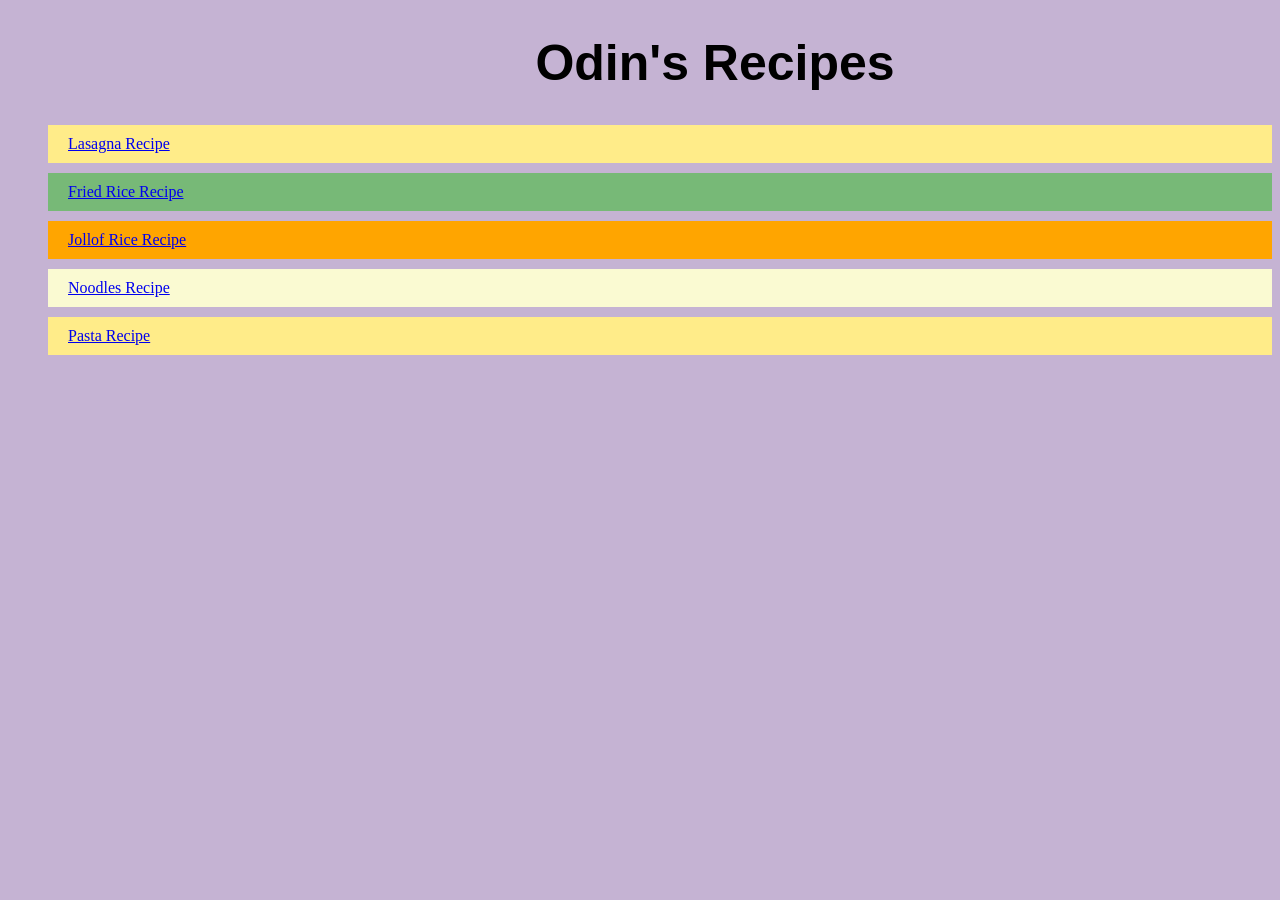
<file: index.html>
<!DOCTYPE html>
<html lang="en">
<head>
    <meta charset="UTF-8">
    <meta name="viewport" content="width=device-width, initial-scale=1.0">
    <link rel="stylesheet" href="index.css">
    <title>Recipes Website</title>
</head>
<body>
    <h1>Odin's Recipes</h1>
    <ol>
        <li id="lasagna"><a href="Recipes/lasagna.html">Lasagna Recipe</a></li>
        <li id="fried-rice"><a href="Recipes/fried-rice.html">Fried Rice Recipe</a></li>
        <li id="jollof-rice"><a href="Recipes/jollof-rice.html">Jollof Rice Recipe</a></li>
        <li id="noodles"><a href="Recipes/noodles.html">Noodles Recipe</a></li>
        <li id="pasta"><a href="Recipes/pasta.html">Pasta Recipe</a></li>
    </ol>
</body>
</html>
</file>
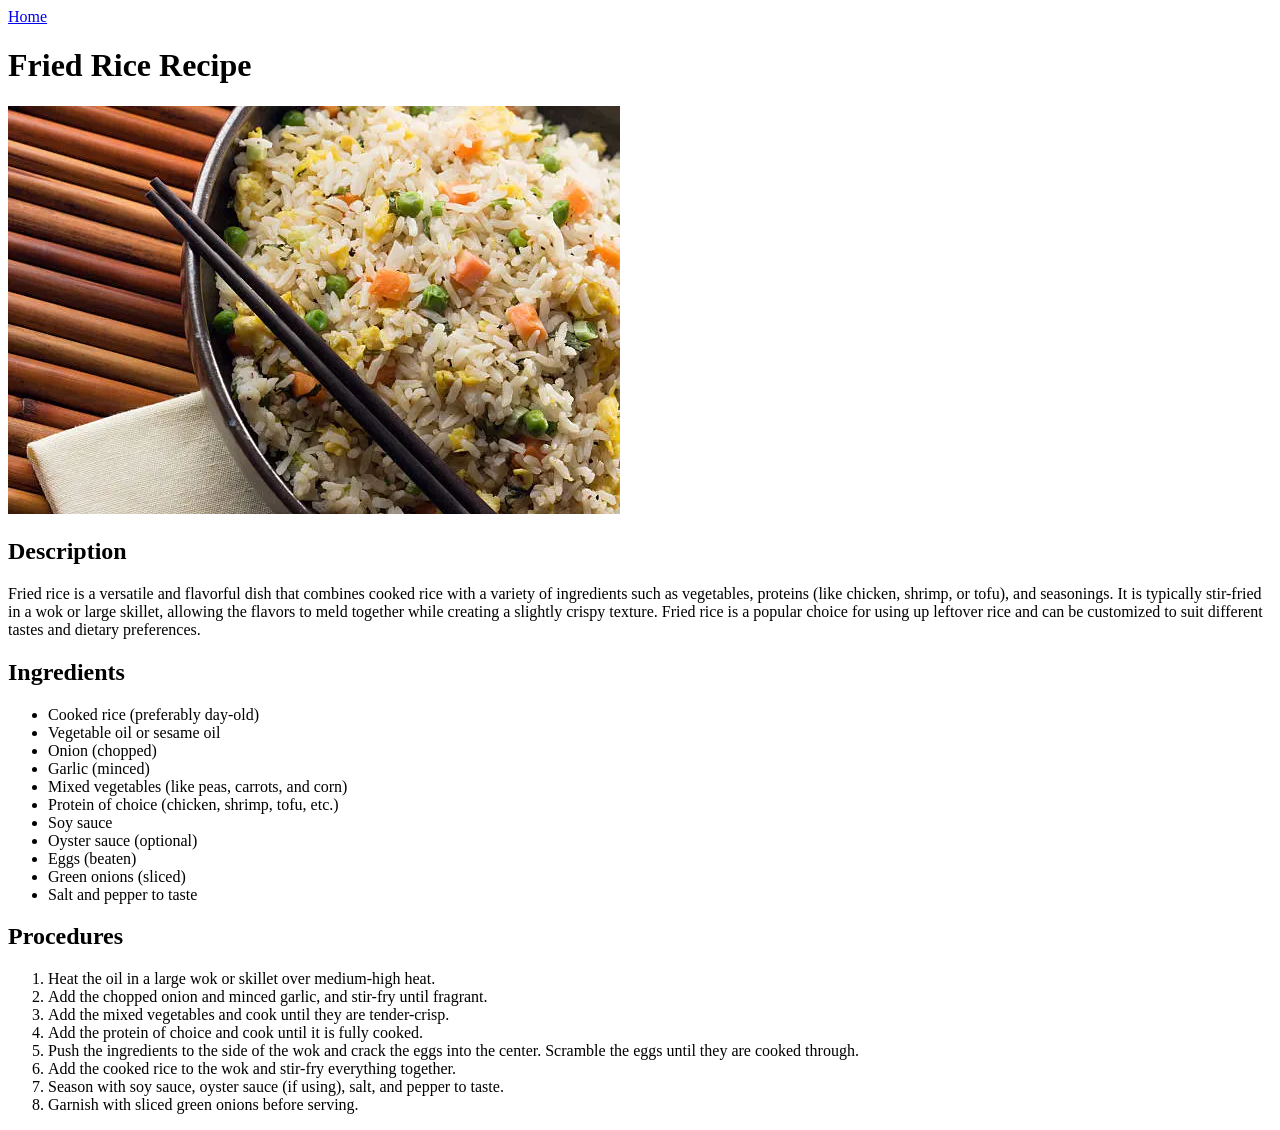
<file: Recipes/fried-rice.html>
<!DOCTYPE html>
<html lang="en">
<head>
    <meta charset="UTF-8">
    <meta name="viewport" content="width=device-width, initial-scale=1.0">
    <title>Fried Rice Recipe</title>
</head>
<body>
    <a href="../index.html">Home</a>
    <h1>Fried Rice Recipe</h1>
    <img src="Recipes-Pics/fried-rice.png" alt="fried rice"/>
    <h2>Description</h2>
    <p>
        Fried rice is a versatile and flavorful dish that combines cooked rice with a variety of ingredients such as vegetables, 
        proteins (like chicken, shrimp, or tofu), and seasonings. It is typically stir-fried in a wok or large skillet, 
        allowing the flavors to meld together while creating a slightly crispy texture. Fried rice is a popular choice for 
        using up leftover rice and can be customized to suit different tastes and dietary preferences.
    </p>
    <h2>Ingredients</h2>    
    <ul>
        <li>Cooked rice (preferably day-old)</li>
        <li>Vegetable oil or sesame oil</li>
        <li>Onion (chopped)</li>
        <li>Garlic (minced)</li>
        <li>Mixed vegetables (like peas, carrots, and corn)</li>
        <li>Protein of choice (chicken, shrimp, tofu, etc.)</li>
        <li>Soy sauce</li>
        <li>Oyster sauce (optional)</li>
        <li>Eggs (beaten)</li>
        <li>Green onions (sliced)</li>
        <li>Salt and pepper to taste</li>
    </ul>
    <h2>Procedures</h2>
    
    <ol>
        <li>Heat the oil in a large wok or skillet over medium-high heat.</li>
        <li>Add the chopped onion and minced garlic, and stir-fry until fragrant.</li>
        <li>Add the mixed vegetables and cook until they are tender-crisp.</li>
        <li>Add the protein of choice and cook until it is fully cooked.</li>
        <li>Push the ingredients to the side of the wok and crack the eggs into the center. Scramble the eggs until they are cooked through.</li>
        <li>Add the cooked rice to the wok and stir-fry everything together.</li>
        <li>Season with soy sauce, oyster sauce (if using), salt, and pepper to taste.</li>
        <li>Garnish with sliced green onions before serving.</li>
    </ol>
</body>
</html>
</file>
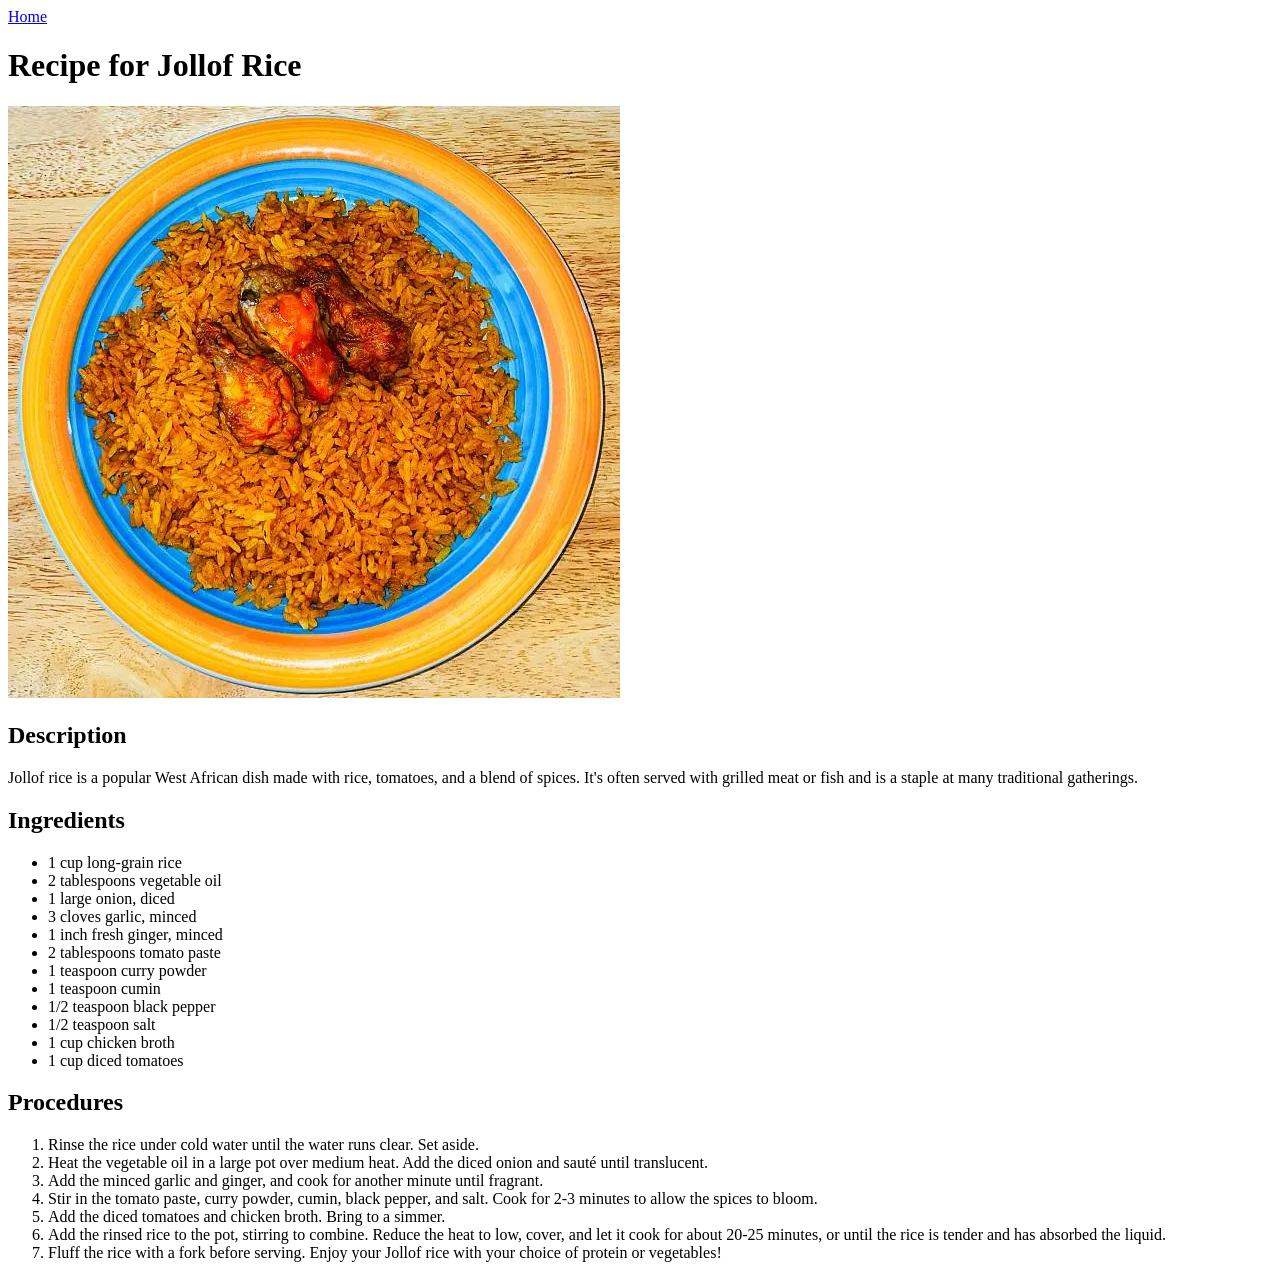
<file: Recipes/jollof-rice.html>
<!DOCTYPE html>
<html lang="en">
<head>
    <meta charset="UTF-8">
    <meta name="viewport" content="width=device-width, initial-scale=1.0">
    <title>Jollof-Recipe</title>
</head>
<body>
    <a href="../index.html">Home</a>
    <h1>Recipe for Jollof Rice</h1>
    <img src="Recipes-Pics/jollof-rice.png" alt="jollof rice"/>
    <h2>Description</h2>
    <p>
        Jollof rice is a popular West African dish made with rice, tomatoes, 
        and a blend of spices. 
        It's often served with grilled meat or fish and is a staple at many traditional gatherings.
    </p>
    <h2>Ingredients</h2>
    <ul>
        <li>1 cup long-grain rice</li>
        <li>2 tablespoons vegetable oil</li>
        <li>1 large onion, diced</li>
        <li>3 cloves garlic, minced</li>
        <li>1 inch fresh ginger, minced</li>
        <li>2 tablespoons tomato paste</li>
        <li>1 teaspoon curry powder</li>
        <li>1 teaspoon cumin</li>
        <li>1/2 teaspoon black pepper</li>
        <li>1/2 teaspoon salt</li>
        <li>1 cup chicken broth</li>
        <li>1 cup diced tomatoes</li>
    </ul>
    <h2>Procedures</h2>
    <ol>
        <li>Rinse the rice under cold water until the water runs clear. Set aside.</li>
        <li>Heat the vegetable oil in a large pot over medium heat. Add the diced onion and sauté until translucent.</li>
        <li>Add the minced garlic and ginger, and cook for another minute until fragrant.</li>
        <li>Stir in the tomato paste, curry powder, cumin, black pepper, and salt. Cook for 2-3 minutes to allow the spices to bloom.</li>
        <li>Add the diced tomatoes and chicken broth. Bring to a simmer.</li>
        <li>Add the rinsed rice to the pot, stirring to combine. Reduce the heat to low, cover, and let it cook for about 20-25 minutes, or until the rice is tender and has absorbed the liquid.</li>
        <li>Fluff the rice with a fork before serving. Enjoy your Jollof rice with your choice of protein or vegetables!</li>
    </ol>
</body>
</html>
</file>
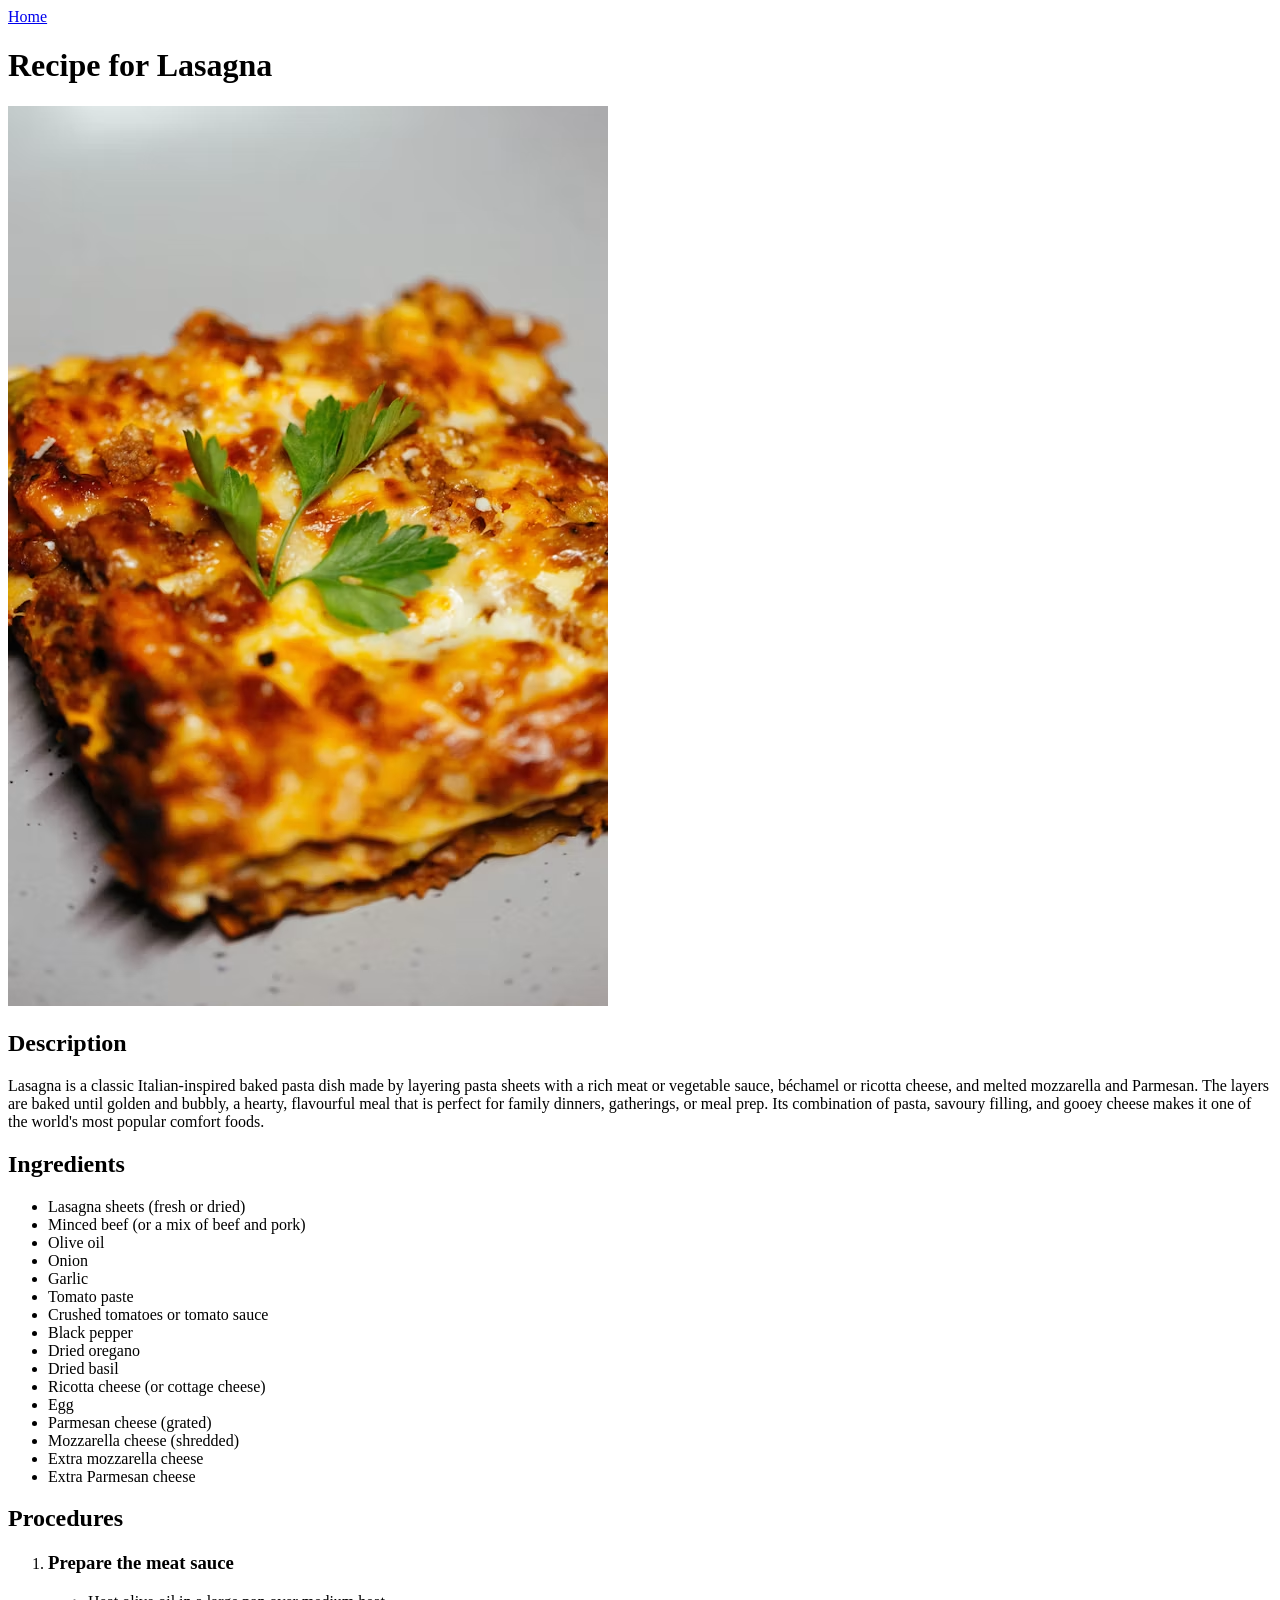
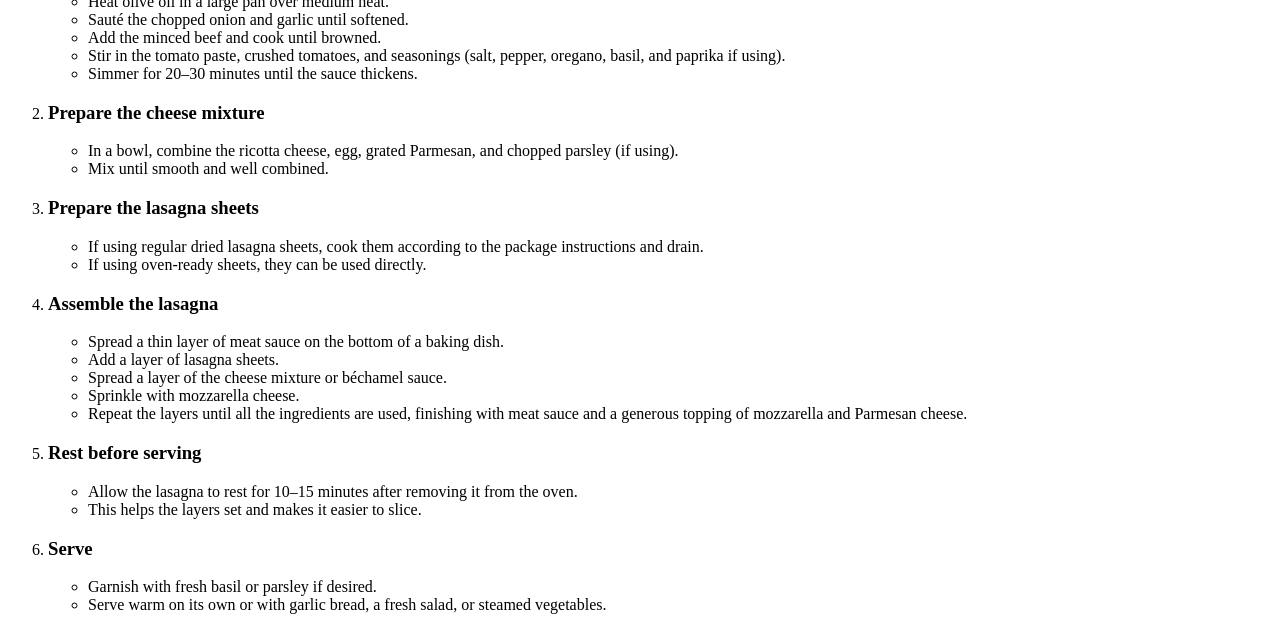
<file: Recipes/lasagna.html>
<!DOCTYPE html>
<html lang="en">
<head>
    <meta charset="UTF-8">
    <meta name="viewport" content="width=device-width, initial-scale=1.0">
    <title>Lasagna Recipe</title>
</head>
<body>
    <a href="../index.html">Home</a>
    <h1>Recipe for Lasagna</h1>
    <img src="Recipes-Pics/lasagna.png" alt="lasagna"/>
    <h2>Description</h2>
    <p>
        Lasagna is a classic Italian-inspired baked pasta dish made by layering pasta sheets with a rich meat or vegetable sauce, 
        béchamel or ricotta cheese, and melted mozzarella and Parmesan. The layers are baked until golden and bubbly, 
        a hearty, flavourful meal that is perfect for family dinners, gatherings, or meal prep. Its combination of 
        pasta, savoury filling, and gooey cheese makes it one of the world's most popular comfort foods.
    </p>

    <h2>Ingredients</h2>
    <ul>
        <li>Lasagna sheets (fresh or dried)</li>
        <li>Minced beef (or a mix of beef and pork)</li>
        <li>Olive oil</li>
        <li>Onion</li>
        <li>Garlic</li>
        <li>Tomato paste</li>
        <li>Crushed tomatoes or tomato sauce</li>
        <li>Black pepper</li>
        <li>Dried oregano</li>
        <li>Dried basil</li>
        <li>Ricotta cheese (or cottage cheese)</li>
        <li>Egg</li>
        <li>Parmesan cheese (grated)</li>
        <li>Mozzarella cheese (shredded)</li>
        <li>Extra mozzarella cheese</li>
        <li>Extra Parmesan cheese</li>
    </ul>

    <h2>Procedures</h2>
    <ol>
        <li>        
            <h3>Prepare the meat sauce</h3>
                <ul>
                    <li>Heat olive oil in a large pan over medium heat.</li>
                    <li>Sauté the chopped onion and garlic until softened.</li>
                    <li>Add the minced beef and cook until browned.</li>
                    <li>Stir in the tomato paste, crushed tomatoes, and seasonings (salt, pepper, oregano, basil, and paprika if using).</li>
                    <li>Simmer for 20–30 minutes until the sauce thickens.</li>
                </ul>
                
        </li>
        <li>
            <h3>Prepare the cheese mixture</h3>
                <ul>
                    <li>In a bowl, combine the ricotta cheese, egg, grated Parmesan, and chopped parsley (if using).</li>
                    <li>Mix until smooth and well combined.</li>
                </ul>
        </li>
        <li>
            <h3>Prepare the lasagna sheets</h3>
                <ul>
                    <li>If using regular dried lasagna sheets, cook them according to the package instructions and drain.</li>
                    <li>If using oven-ready sheets, they can be used directly.</li>
                </ul>
        </li>
        <li>
            <h3> Assemble the lasagna</h3>
            <ul> 
                <li>Spread a thin layer of meat sauce on the bottom of a baking dish.</li>
                <li>Add a layer of lasagna sheets.</li>
                <li>Spread a layer of the cheese mixture or béchamel sauce.</li>
                <li>Sprinkle with mozzarella cheese.</li>
                <li>Repeat the layers until all the ingredients are used, finishing with meat sauce and a generous topping of mozzarella and Parmesan cheese.</li>
            </ul>
           
        </li>
        <li>
            <h3>Rest before serving</h3>
            <ul>
                <li>Allow the lasagna to rest for 10–15 minutes after removing it from the oven.</li>
                <li>This helps the layers set and makes it easier to slice.</li>
            </ul>
        </li>
        <li>
            <h3>Serve</h3>
            <ul>
                <li>Garnish with fresh basil or parsley if desired.</li>
                <li>Serve warm on its own or with garlic bread, a fresh salad, or steamed vegetables.</li>
            </ul>

        </li>
    </ol>
</body>
</html>
</file>
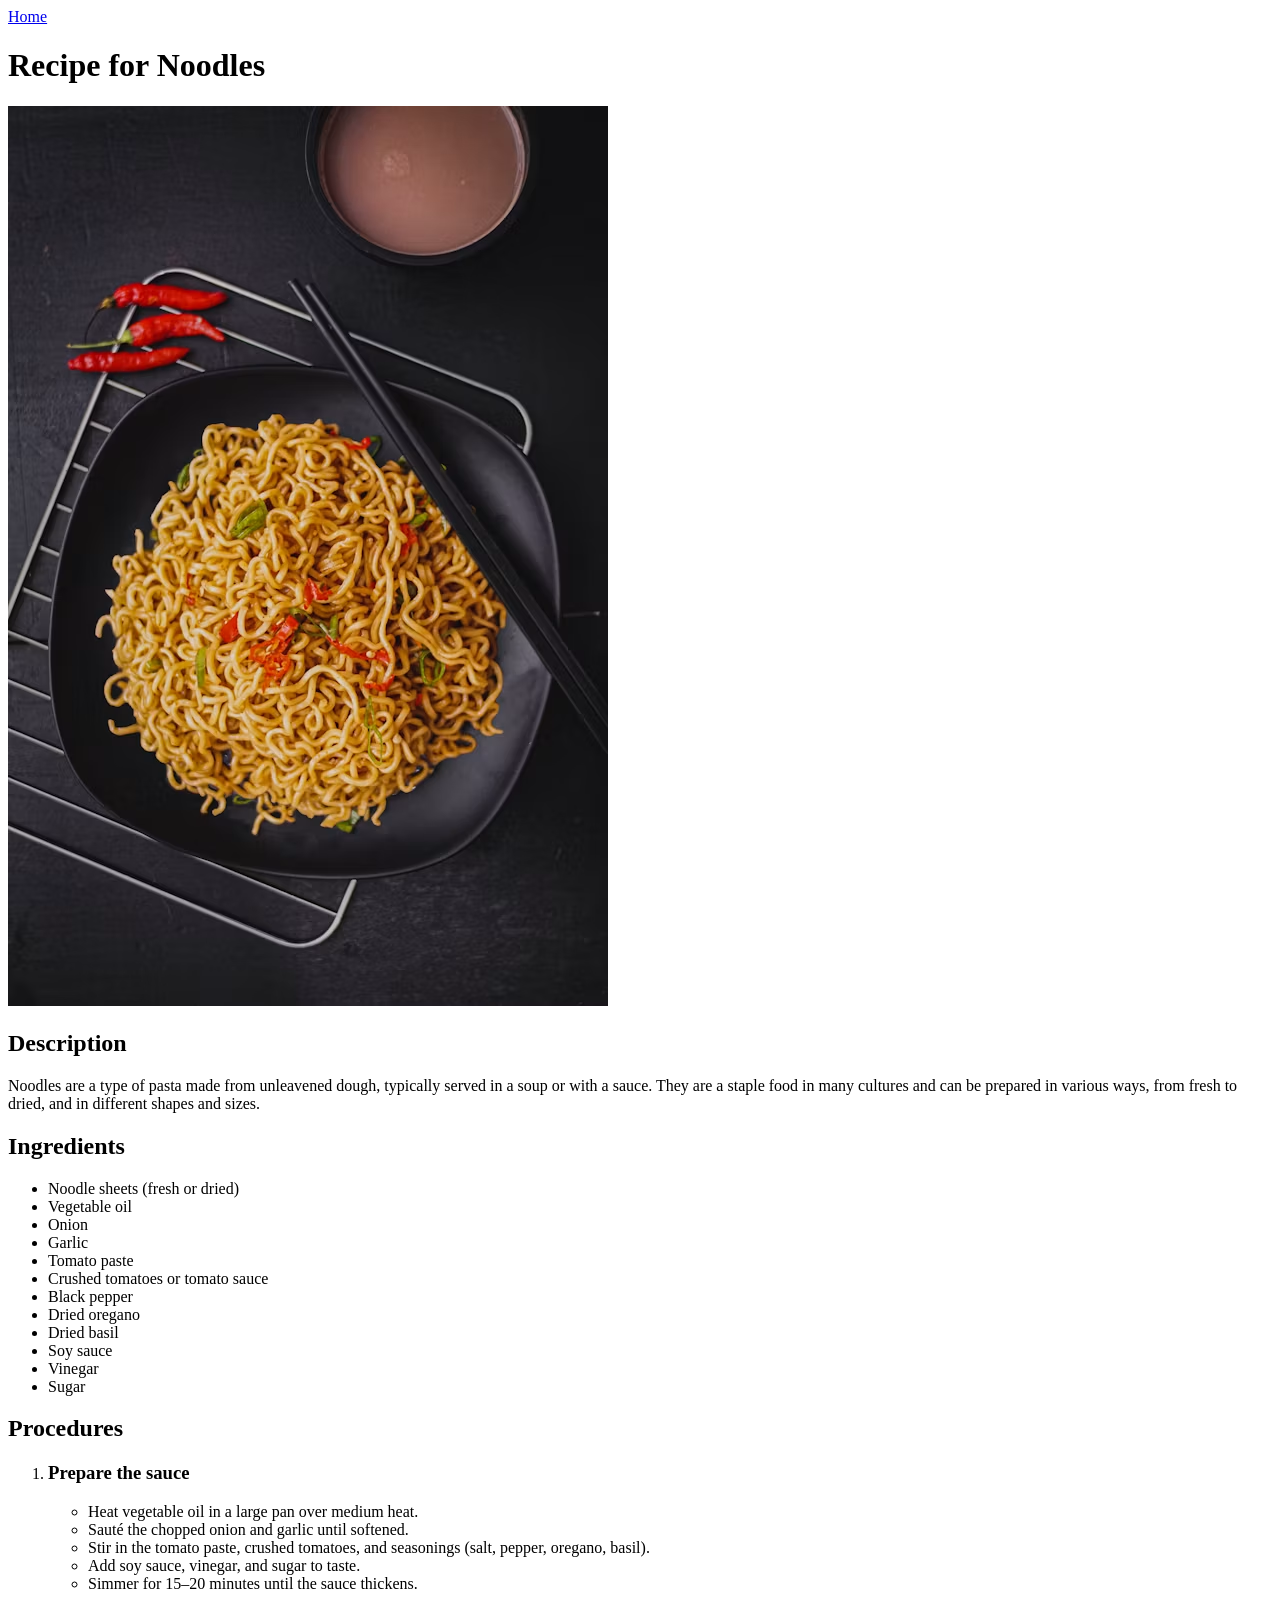
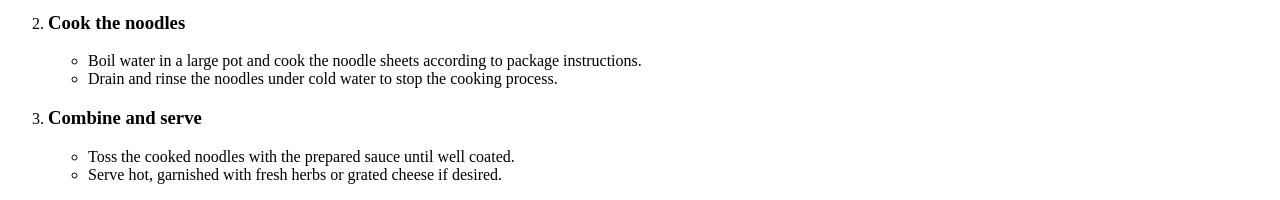
<file: Recipes/noodles.html>
<!DOCTYPE html>
<html lang="en">
<head>
    <meta charset="UTF-8">
    <meta name="viewport" content="width=device-width, initial-scale=1.0">
    <title>Noodles Recipe</title>
</head>
<body>
    <a href="../index.html">Home</a>
    <h1>Recipe for Noodles</h1>
    <img src="Recipes-Pics/noodles.png" alt="noodles"/>
    <h2>Description</h2>
    <p>
        Noodles are a type of pasta made from unleavened dough, 
        typically served in a soup or with a sauce. 
        They are a staple food in many cultures and can be prepared in various ways, from fresh to dried, 
        and in different shapes and sizes.
    </p>

    <h2>Ingredients</h2>
    <ul>
        <li>Noodle sheets (fresh or dried)</li>
        <li>Vegetable oil</li>
        <li>Onion</li>
        <li>Garlic</li>
        <li>Tomato paste</li>
        <li>Crushed tomatoes or tomato sauce</li>
        <li>Black pepper</li>
        <li>Dried oregano</li>
        <li>Dried basil</li>
        <li>Soy sauce</li>
        <li>Vinegar</li>
        <li>Sugar</li>
    </ul>

    <h2>Procedures</h2>
    <ol>
        <li>        
            <h3>Prepare the sauce</h3>
                <ul>
                    <li>Heat vegetable oil in a large pan over medium heat.</li>
                    <li>Sauté the chopped onion and garlic until softened.</li>
                    <li>Stir in the tomato paste, crushed tomatoes, and seasonings (salt, pepper, oregano, basil).</li>
                    <li>Add soy sauce, vinegar, and sugar to taste.</li>
                    <li>Simmer for 15–20 minutes until the sauce thickens.</li>
                </ul>
                
        </li>
        <li>
            <h3>Cook the noodles</h3>
                <ul>
                    <li>Boil water in a large pot and cook the noodle sheets according to package instructions.</li>
                    <li>Drain and rinse the noodles under cold water to stop the cooking process.</li>
                </ul>
        </li>
        <li>
            <h3>Combine and serve</h3>
                <ul>
                    <li>Toss the cooked noodles with the prepared sauce until well coated.</li>
                    <li>Serve hot, garnished with fresh herbs or grated cheese if desired.</li>
                </ul>
        </li>
    </ol>
</body>
</html>
</file>
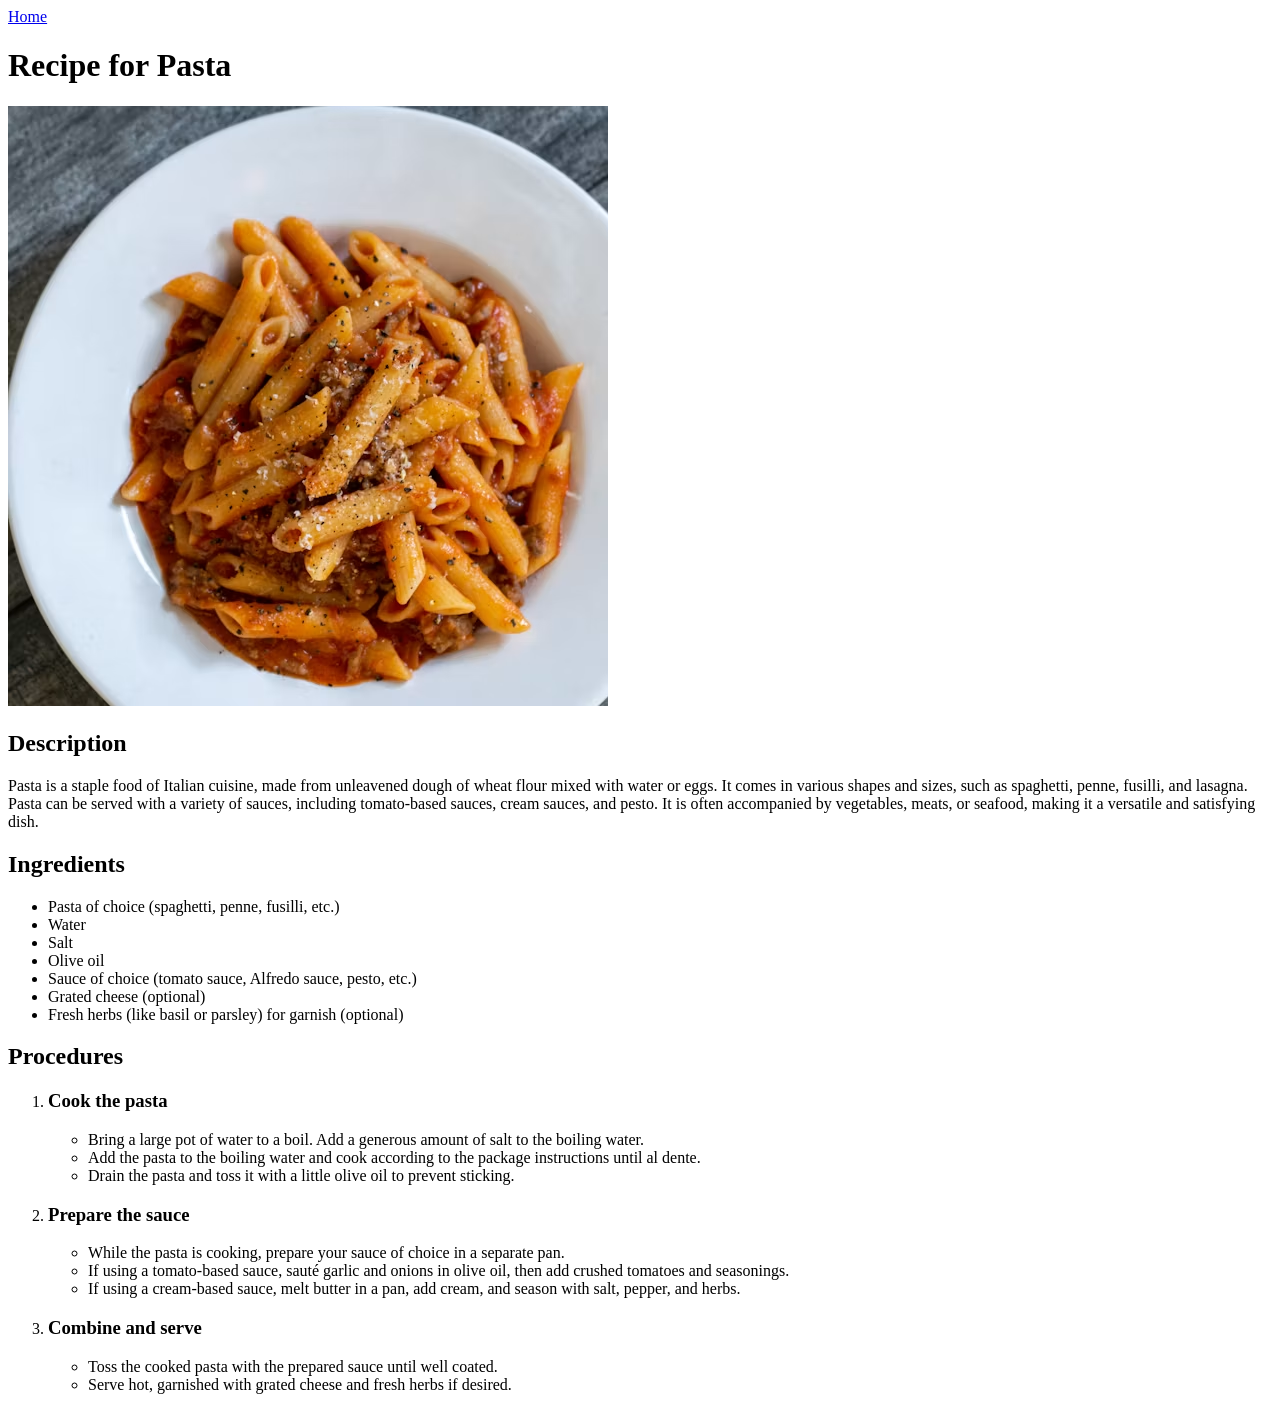
<file: Recipes/pasta.html>
<!DOCTYPE html>
<html lang="en">
<head>
    <meta charset="UTF-8">
    <meta name="viewport" content="width=device-width, initial-scale=1.0">
    <title>Pasta Recipe</title>
</head>
<body>
    <a href="../index.html">Home</a>
    <h1>Recipe for Pasta</h1>
    <img src="Recipes-Pics/pasta.png" alt="pasta"/>
    <h2>Description</h2>
    <p>
        Pasta is a staple food of Italian cuisine, made from unleavened dough of wheat flour mixed with water or eggs. 
        It comes in various shapes and sizes, such as spaghetti, penne, fusilli, and lasagna. 
        Pasta can be served with a variety of sauces, including tomato-based sauces, cream sauces, and pesto. 
        It is often accompanied by vegetables, meats, or seafood, making it a versatile and satisfying dish.
    </p>
    <h2>Ingredients</h2>
    <ul>
        <li>Pasta of choice (spaghetti, penne, fusilli, etc.)</li>
        <li>Water</li>
        <li>Salt</li>
        <li>Olive oil</li>
        <li>Sauce of choice (tomato sauce, Alfredo sauce, pesto, etc.)</li>
        <li>Grated cheese (optional)</li>
        <li>Fresh herbs (like basil or parsley) for garnish (optional)</li>
    </ul>
    <h2>Procedures</h2>
    <ol>
        <li>
            <h3>Cook the pasta</h3>
                <ul>
                    <li>Bring a large pot of water to a boil. Add a generous amount of salt to the boiling water.</li>
                    <li>Add the pasta to the boiling water and cook according to the package instructions until al dente.</li>
                    <li>Drain the pasta and toss it with a little olive oil to prevent sticking.</li>
                </ul>
        </li>
        <li>
            <h3>Prepare the sauce</h3>
                <ul>
                    <li>While the pasta is cooking, prepare your sauce of choice in a separate pan.</li>
                    <li>If using a tomato-based sauce, sauté garlic and onions in olive oil, then add crushed tomatoes and seasonings.</li>
                    <li>If using a cream-based sauce, melt butter in a pan, add cream, and season with salt, pepper, and herbs.</li>
                </ul>
        </li>
        <li>
            <h3>Combine and serve</h3>
                <ul>
                    <li>Toss the cooked pasta with the prepared sauce until well coated.</li>
                    <li>Serve hot, garnished with grated cheese and fresh herbs if desired.</li>
                </ul>
        </li>
</body>
</html>
</file>
<file: index.css>
body {
    background-color: #C5B3D3;
}

h1 {
    font-family: "century gothic", sans-serif;
    font-size: 50px;
    text-align: center;
    margin-left: 150px;
}

li {
    display: block;
    margin-bottom: 10px;
    padding: 10px 20px;
}

#lasagna, #pasta {
    background-color: #ffec89;
}

#fried-rice {
    background-color: rgb(119, 185, 119);
}

#jollof-rice {
    background-color: orange;
}

#noodles {
    background-color: lightgoldenrodyellow;
}
</file>
